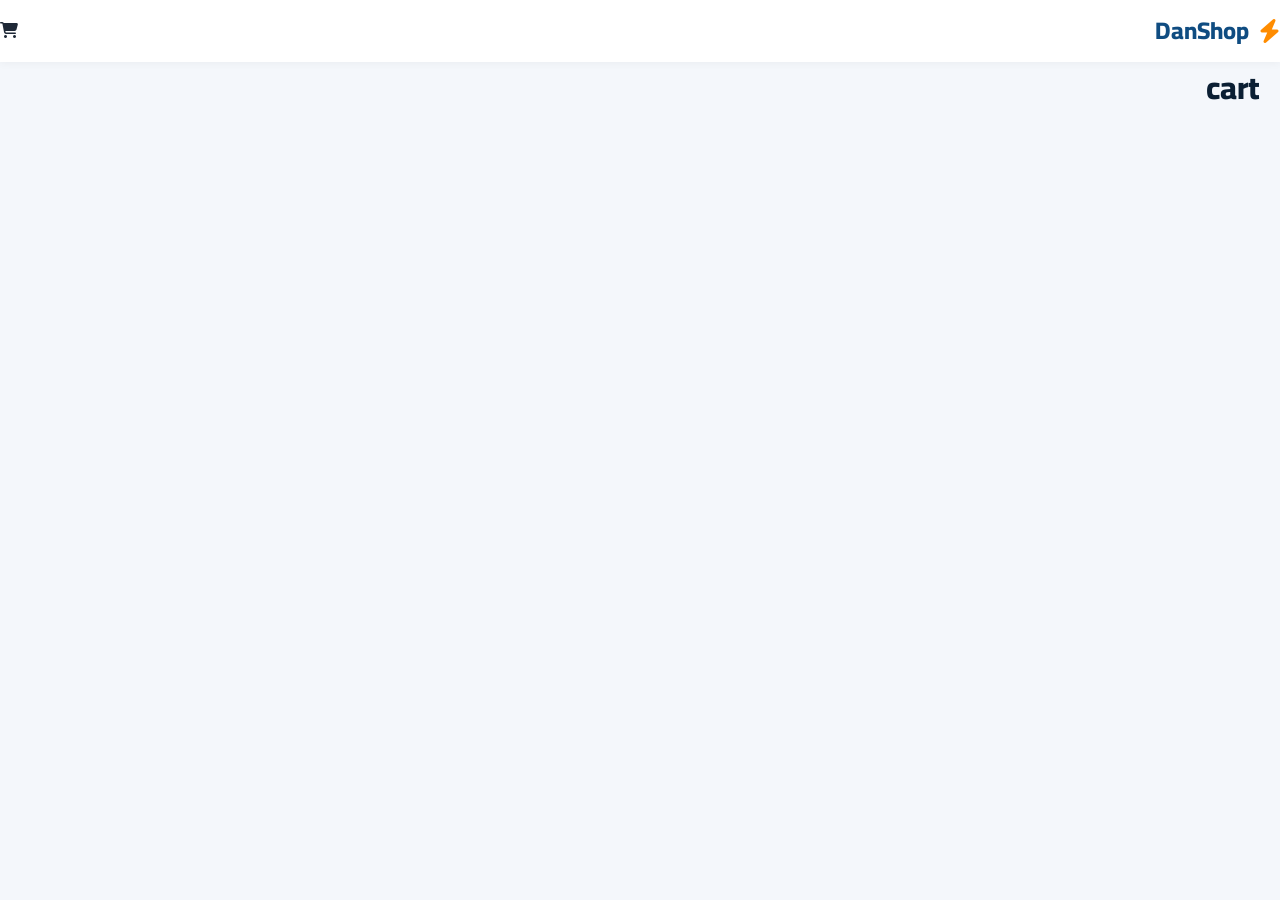
<file: cart.html>
<!DOCTYPE html>
<html lang="ar" dir="rtl">

<head>
    <meta charset="UTF-8">
    <meta name="viewport" content="width=device-width, initial-scale=1">
    <title>DanShop - السلة</title>
    <link href="https://fonts.googleapis.com/css2?family=Cairo:wght@400;600;700;800&display=swap" rel="stylesheet">
    <link rel="stylesheet" href="https://cdnjs.cloudflare.com/ajax/libs/font-awesome/6.5.2/css/all.min.css">
    <link rel="stylesheet" href="style.css">
</head>

<body>
    <header class="site-header">
        <div class="container navbar">
            <a href="index.html" class="logo"><i class="fa-solid fa-bolt" style="color:var(--accent)"></i> DanShop</a>
            <div class="nav-actions">
                <a href="cart.html" class="cart-btn"><i class="fa-solid fa-cart-shopping"></i><span class="cart-badge" id="cartBadge" style="display:none;">0</span></a>
            </div>
        </div>
    </header>
    <main class="site-main container" style="padding-top:40px;">
        <h2 class="page-title" data-i18n="cart">السلة</h2>
        <div id="cart-container"></div>
    </main>
    <script src="data.js"></script>
    <script src="main.js"></script>
</body>

</html>
</file>
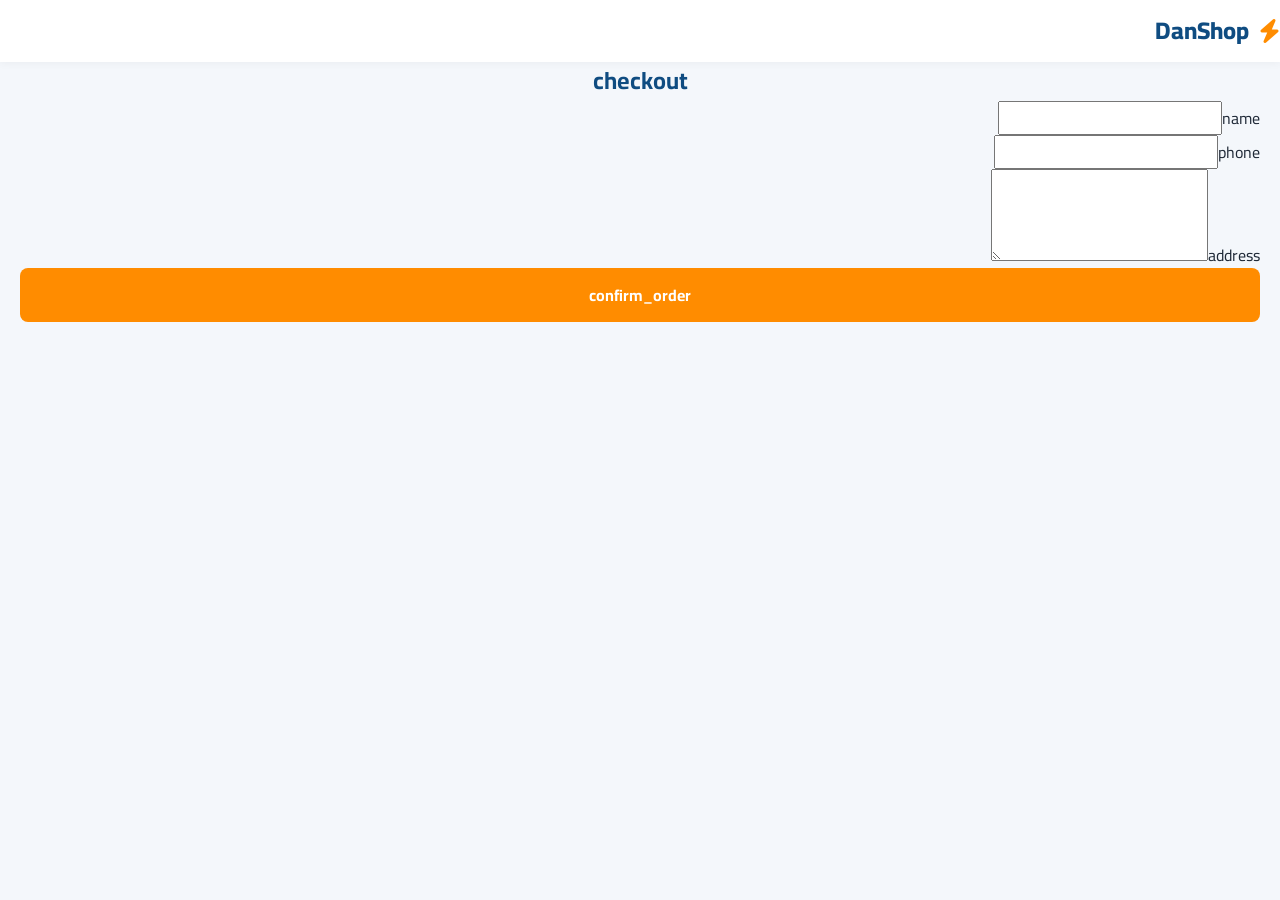
<file: checkout.html>
<!DOCTYPE html>
<html lang="ar" dir="rtl">

<head>
    <meta charset="UTF-8">
    <meta name="viewport" content="width=device-width, initial-scale=1">
    <title>DanShop - إتمام الطلب</title>
    <link href="https://fonts.googleapis.com/css2?family=Cairo:wght@400;600;700;800&display=swap" rel="stylesheet">
    <link rel="stylesheet" href="https://cdnjs.cloudflare.com/ajax/libs/font-awesome/6.5.2/css/all.min.css">
    <link rel="stylesheet" href="style.css">
</head>

<body>
    <header class="site-header">
        <div class="container navbar">
            <a href="index.html" class="logo"><i class="fa-solid fa-bolt" style="color:var(--accent)"></i> DanShop</a>
        </div>
    </header>
    <main class="site-main container" style="padding-top:40px;">
        <div class="card-form">
            <h2 style="text-align:center; margin-bottom:20px; color:var(--primary);" data-i18n="checkout">إتمام الطلب</h2>
            <form onsubmit="processCheckout(event)">
                <div class="form-group"><label data-i18n="name">الاسم</label><input type="text" required></div>
                <div class="form-group"><label data-i18n="phone">رقم الهاتف</label><input type="tel" required></div>
                <div class="form-group"><label data-i18n="address">العنوان</label><textarea required rows="3"></textarea></div>
                <button type="submit" class="btn btn-accent btn-block" data-i18n="confirm_order">تأكيد الطلب</button>
            </form>
        </div>
    </main>
    <script src="data.js"></script>
    <script src="main.js"></script>
</body>

</html>
</file>
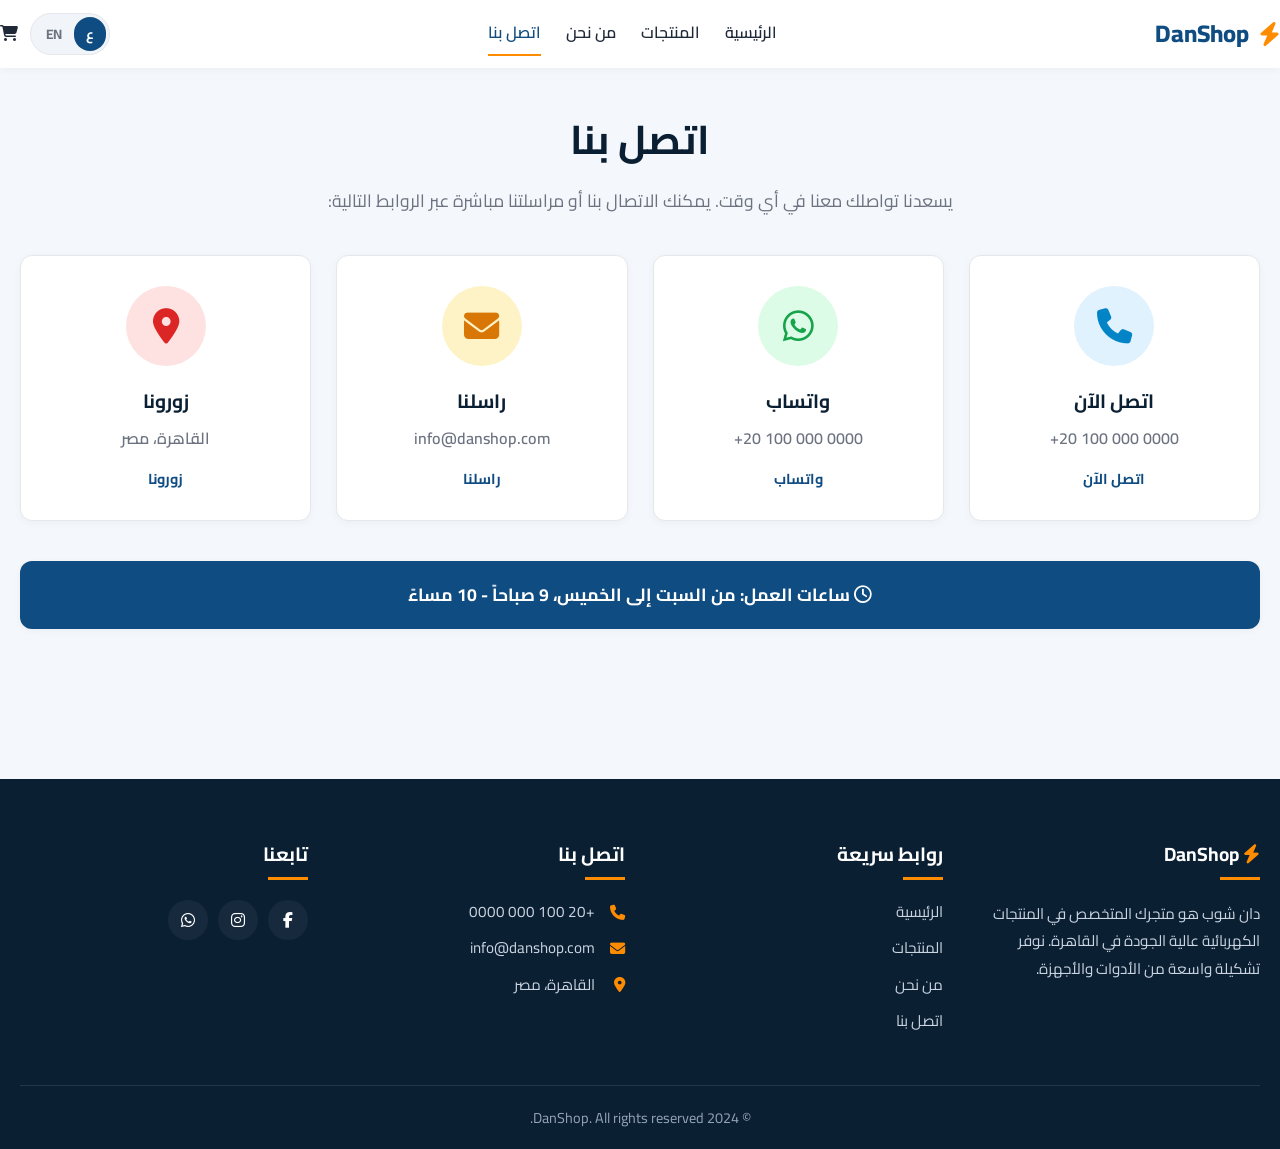
<file: contact.html>
<!DOCTYPE html>
<html lang="ar" dir="rtl">

<head>
    <meta charset="UTF-8">
    <meta name="viewport" content="width=device-width, initial-scale=1">
    <title>DanShop - اتصل بنا</title>
    <link href="https://fonts.googleapis.com/css2?family=Cairo:wght@400;600;700;800&display=swap" rel="stylesheet">
    <link rel="stylesheet" href="https://cdnjs.cloudflare.com/ajax/libs/font-awesome/6.5.2/css/all.min.css">
    <link rel="stylesheet" href="style.css">
    <style>
        @media (max-width: 900px) {
            .navbar {
                flex-wrap: wrap !important;
                padding: 10px 0 !important;
                gap: 10px !important;
            }
            .logo {
                font-size: 1.3rem !important;
            }
            .nav-actions {
                margin-inline-start: auto !important;
                gap: 10px !important;
            }
            .lang-switch {
                display: none !important;
            }
            .menu-toggle {
                display: block !important;
            }
            .nav-links {
                z-index: 99999 !important;
            }
            .mobile-overlay {
                z-index: 99998 !important;
            }
            .site-header {
                z-index: 100000 !important;
            }
        }
        
        .contact-page-header {
            text-align: center !important;
            margin-top: 40px !important;
            margin-bottom: 40px !important;
        }
        
        .contact-page-header h1 {
            font-size: clamp(2rem, 5vw, 2.5rem) !important;
            color: var(--text-dark) !important;
            margin-bottom: 15px !important;
        }
        
        .contact-page-header p {
            color: var(--text-muted) !important;
            font-size: 1.1rem !important;
            max-width: 700px !important;
            margin: 0 auto !important;
        }
        
        .contact-grid-new {
            display: grid !important;
            grid-template-columns: repeat(auto-fit, minmax(280px, 1fr)) !important;
            gap: 25px !important;
            margin-bottom: 40px !important;
        }
        
        .contact-card {
            background: white !important;
            padding: 30px !important;
            border-radius: var(--radius) !important;
            box-shadow: var(--shadow-sm) !important;
            text-align: center !important;
            border: 1px solid var(--border) !important;
            transition: 0.3s !important;
            text-decoration: none !important;
            display: flex !important;
            flex-direction: column !important;
            align-items: center !important;
        }
        
        .contact-card:hover {
            transform: translateY(-5px) !important;
            box-shadow: var(--shadow-md) !important;
            border-color: var(--primary) !important;
        }
        
        .contact-card .icon-circle {
            width: 80px !important;
            height: 80px !important;
            border-radius: 50% !important;
            display: grid !important;
            place-items: center !important;
            font-size: 2.2rem !important;
            margin-bottom: 20px !important;
        }
        
        .contact-card h3 {
            color: var(--text-dark) !important;
            margin-bottom: 10px !important;
            font-size: 1.2rem !important;
        }
        
        .contact-card p {
            color: var(--text-muted) !important;
            font-size: 1rem !important;
            font-weight: 600 !important;
            direction: ltr !important;
        }
        
        .contact-card span {
            margin-top: 15px !important;
            color: var(--primary) !important;
            font-weight: 700 !important;
            font-size: 0.9rem !important;
        }
        
        .bg-phone {
            background: #e0f2fe !important;
            color: #0284c7 !important;
        }
        
        .bg-wa {
            background: #dcfce7 !important;
            color: #16a34a !important;
        }
        
        .bg-mail {
            background: #fef3c7 !important;
            color: #d97706 !important;
        }
        
        .bg-loc {
            background: #fee2e2 !important;
            color: #dc2626 !important;
        }
        
        .working-hours {
            background: var(--primary) !important;
            color: white !important;
            padding: 20px !important;
            border-radius: var(--radius) !important;
            text-align: center !important;
            font-weight: 700 !important;
            font-size: 1.1rem !important;
            box-shadow: var(--shadow-sm) !important;
            margin-bottom: 40px !important;
        }
        /* الفوتر الجديد */
        
        .my-footer {
            background: #0b1f33 !important;
            color: #cbd5e1 !important;
            padding: 60px 0 20px !important;
            margin-top: 60px !important;
            position: relative !important;
            z-index: 1 !important;
        }
        
        .my-footer-grid {
            display: grid !important;
            grid-template-columns: repeat(auto-fit, minmax(220px, 1fr)) !important;
            gap: 30px !important;
            margin-bottom: 40px !important;
        }
        
        .my-footer-col h4 {
            color: #ffffff !important;
            font-size: 1.2rem !important;
            margin-bottom: 20px !important;
            position: relative !important;
            padding-bottom: 10px !important;
        }
        
        .my-footer-col h4::after {
            content: '' !important;
            position: absolute !important;
            bottom: 0 !important;
            right: 0 !important;
            width: 40px !important;
            height: 3px !important;
            background: var(--accent) !important;
        }
        
        [dir="ltr"] .my-footer-col h4::after {
            right: auto !important;
            left: 0 !important;
        }
        
        .my-footer-col p {
            line-height: 1.8 !important;
            font-size: 0.95rem !important;
        }
        
        .my-footer-col ul {
            list-style: none !important;
            padding: 0 !important;
        }
        
        .my-footer-col ul li {
            margin-bottom: 12px !important;
            font-size: 0.95rem !important;
        }
        
        .my-footer-col ul li a {
            color: #cbd5e1 !important;
            transition: 0.3s !important;
        }
        
        .my-footer-col ul li a:hover {
            color: var(--accent) !important;
            padding-right: 5px !important;
        }
        
        [dir="ltr"] .my-footer-col ul li a:hover {
            padding-right: 0 !important;
            padding-left: 5px !important;
        }
        
        .my-footer-contact li {
            display: flex !important;
            align-items: center !important;
            gap: 10px !important;
        }
        
        .my-footer-contact i {
            color: var(--accent) !important;
            width: 20px !important;
        }
        
        .my-socials {
            display: flex !important;
            gap: 10px !important;
        }
        
        .my-socials a {
            width: 40px !important;
            height: 40px !important;
            background: rgba(255, 255, 255, 0.05) !important;
            border-radius: 50% !important;
            display: grid !important;
            place-items: center !important;
            color: #fff !important;
            transition: 0.3s !important;
        }
        
        .my-socials a:hover {
            background: var(--accent) !important;
            transform: translateY(-3px) !important;
        }
        
        .my-footer-bottom {
            text-align: center !important;
            padding-top: 20px !important;
            border-top: 1px solid rgba(255, 255, 255, 0.1) !important;
            font-size: 0.9rem !important;
            color: #94a3b8 !important;
        }
        
        @media (max-width: 480px) {
            .my-footer-col h4::after {
                right: 50% !important;
                transform: translateX(50%) !important;
            }
            [dir="ltr"] .my-footer-col h4::after {
                left: 50% !important;
                transform: translateX(-50%) !important;
            }
            .my-footer-col {
                text-align: center !important;
            }
            .my-socials,
            .my-footer-contact li {
                justify-content: center !important;
            }
        }
    </style>
</head>

<body>
    <div class="mobile-overlay" id="mobile-overlay" onclick="toggleMenu()"></div>
    <header class="site-header">
        <div class="container navbar">
            <a href="index.html" class="logo"><i class="fa-solid fa-bolt" style="color:var(--accent)"></i> DanShop</a>
            <nav class="nav-links" id="navLinks">
                <a href="index.html" data-i18n="home">الرئيسية</a>
                <a href="products.html" data-i18n="products">المنتجات</a>
                <a href="about.html" data-i18n="about">من نحن</a>
                <a href="contact.html" class="active" data-i18n="contact">اتصل بنا</a>
            </nav>
            <div class="nav-actions">
                <div class="lang-switch">
                    <button onclick="toggleLang('ar')" class="active" id="btn-ar">ع</button>
                    <button onclick="toggleLang('en')" id="btn-en">EN</button>
                </div>
                <a href="cart.html" class="cart-btn"><i class="fa-solid fa-cart-shopping"></i><span class="cart-badge" id="cartBadge" style="display:none;">0</span></a>
                <button class="menu-toggle" onclick="toggleMenu()"><i class="fa-solid fa-bars"></i></button>
            </div>
        </div>
    </header>

    <main class="site-main container">
        <div class="contact-page-header">
            <h1 data-i18n="contact">اتصل بنا</h1>
            <p data-i18n="contact_sub">يسعدنا تواصلك معنا في أي وقت. يمكنك الاتصال بنا أو مراسلتنا مباشرة عبر الروابط التالية:</p>
        </div>

        <div class="contact-grid-new">
            <a href="tel:+201000000000" class="contact-card">
                <div class="icon-circle bg-phone"><i class="fa-solid fa-phone"></i></div>
                <h3 data-i18n="call_now">اتصل الآن</h3>
                <p>+20 100 000 0000</p>
                <span data-i18n="call_now">اتصل الآن <i class="fa-solid fa-arrow-left"></i></span>
            </a>
            <a href="https://wa.me/201000000000" target="_blank" class="contact-card">
                <div class="icon-circle bg-wa"><i class="fa-brands fa-whatsapp"></i></div>
                <h3 data-i18n="whatsapp">واتساب</h3>
                <p>+20 100 000 0000</p>
                <span data-i18n="whatsapp">راسلنا <i class="fa-solid fa-arrow-left"></i></span>
            </a>
            <a href="mailto:info@danshop.com" class="contact-card">
                <div class="icon-circle bg-mail"><i class="fa-solid fa-envelope"></i></div>
                <h3 data-i18n="email_us">راسلنا</h3>
                <p>info@danshop.com</p>
                <span data-i18n="email_us">أرسل إيميل <i class="fa-solid fa-arrow-left"></i></span>
            </a>
            <a href="#" class="contact-card" onclick="alert('سيتم فتح خرائط جوجل قريباً'); return false;">
                <div class="icon-circle bg-loc"><i class="fa-solid fa-location-dot"></i></div>
                <h3 data-i18n="visit_us">زورونا</h3>
                <p data-i18n="our_location">القاهرة، مصر</p>
                <span data-i18n="visit_us">عرض الخريطة <i class="fa-solid fa-arrow-left"></i></span>
            </a>
        </div>

        <div class="working-hours">
            <i class="fa-regular fa-clock"></i> <span data-i18n="working_hours">ساعات العمل: من السبت إلى الخميس، 9 صباحاً - 10 مساءً</span>
        </div>
    </main>

    <footer class="my-footer">
        <div class="container">
            <div class="my-footer-grid">
                <div class="my-footer-col">
                    <h4><i class="fa-solid fa-bolt" style="color:var(--accent)"></i> DanShop</h4>
                    <p data-i18n="about_text"></p>
                </div>
                <div class="my-footer-col">
                    <h4 data-i18n="quick_links">روابط سريعة</h4>
                    <ul>
                        <li><a href="index.html" data-i18n="home">الرئيسية</a></li>
                        <li><a href="products.html" data-i18n="products">المنتجات</a></li>
                        <li><a href="about.html" data-i18n="about">من نحن</a></li>
                        <li><a href="contact.html" data-i18n="contact">اتصل بنا</a></li>
                    </ul>
                </div>
                <div class="my-footer-col">
                    <h4 data-i18n="contact">اتصل بنا</h4>
                    <ul class="my-footer-contact">
                        <li><i class="fa-solid fa-phone"></i> +20 100 000 0000</li>
                        <li><i class="fa-solid fa-envelope"></i> info@danshop.com</li>
                        <li><i class="fa-solid fa-location-dot"></i> <span data-i18n="our_location">القاهرة، مصر</span></li>
                    </ul>
                </div>
                <div class="my-footer-col">
                    <h4 data-i18n="follow_us">تابعنا</h4>
                    <div class="my-socials">
                        <a href="#"><i class="fa-brands fa-facebook-f"></i></a>
                        <a href="#"><i class="fa-brands fa-instagram"></i></a>
                        <a href="#"><i class="fa-brands fa-whatsapp"></i></a>
                    </div>
                </div>
            </div>
            <div class="my-footer-bottom">
                &copy; 2024 DanShop. All rights reserved.
            </div>
        </div>
    </footer>

    <script src="data.js"></script>
    <script src="main.js"></script>
</body>

</html>
</file>
<file: style.css>
/* =========================================
   DanShop - Master Stylesheet (Ultimate Fix)
   ========================================= */

:root {
    --primary: #0f4c81;
    --primary-dark: #0a3a63;
    --accent: #ff8c00;
    --accent-hover: #e67e00;
    --bg: #f4f7fb;
    --bg-white: #ffffff;
    --text-dark: #0b1f33;
    --text-main: #1f2937;
    --text-muted: #6b7280;
    --border: #e5e7eb;
    --radius: 12px;
    --font: 'Cairo', sans-serif;
    --shadow-sm: 0 2px 8px rgba(0, 0, 0, 0.04);
    --shadow-md: 0 8px 24px rgba(0, 0, 0, 0.08);
}

* {
    box-sizing: border-box !important;
    margin: 0 !important;
    padding: 0 !important;
}

body {
    font-family: var(--font) !important;
    background: var(--bg) !important;
    color: var(--text-main) !important;
    line-height: 1.6 !important;
    display: flex !important;
    flex-direction: column !important;
    min-height: 100vh !important;
}

img {
    max-width: 100% !important;
    height: auto !important;
    display: block !important;
    object-fit: cover !important;
}

a {
    text-decoration: none !important;
    color: inherit !important;
    transition: 0.2s !important;
}

button,
input,
select,
textarea {
    font-family: inherit !important;
    font-size: inherit !important;
}

.container {
    width: 100% !important;
    max-width: 1280px !important;
    margin: 0 auto !important;
    padding: 0 20px !important;
}

.site-main {
    flex: 1 !important;
    padding-bottom: 50px !important;
}


/* Header (Relative, so it scrolls away) */

.site-header {
    background: var(--bg-white) !important;
    box-shadow: var(--shadow-sm) !important;
    position: relative !important;
    z-index: 1000 !important;
}

.topbar {
    background: var(--text-dark) !important;
    color: #cbd5e1 !important;
    font-size: 0.85rem !important;
    padding: 8px 0 !important;
}

.topbar-inner {
    display: flex !important;
    justify-content: space-between !important;
    align-items: center !important;
    flex-wrap: wrap !important;
    gap: 10px !important;
}

.topbar i {
    color: var(--accent) !important;
    margin-left: 5px !important;
}

.navbar {
    display: flex !important;
    align-items: center !important;
    justify-content: space-between !important;
    padding: 12px 0 !important;
    gap: 15px !important;
    position: relative !important;
}

.logo {
    display: flex !important;
    align-items: center !important;
    gap: 10px !important;
    font-weight: 800 !important;
    font-size: 1.5rem !important;
    color: var(--primary) !important;
    flex-shrink: 0 !important;
}

.nav-links {
    display: flex !important;
    gap: 25px !important;
    align-items: center !important;
}

.nav-links a {
    font-weight: 600 !important;
    color: var(--text-main) !important;
    padding: 8px 0 !important;
    border-bottom: 2px solid transparent !important;
}

.nav-links a:hover,
.nav-links a.active {
    color: var(--primary) !important;
    border-bottom-color: var(--accent) !important;
}

.nav-actions {
    display: flex !important;
    align-items: center !important;
    gap: 12px !important;
    flex-shrink: 0 !important;
}

.lang-switch {
    display: flex !important;
    background: #f1f5f9 !important;
    border-radius: 30px !important;
    padding: 3px !important;
    border: 1px solid var(--border) !important;
}

.lang-switch button {
    background: none !important;
    border: none !important;
    padding: 4px 12px !important;
    border-radius: 30px !important;
    font-weight: 700 !important;
    font-size: 0.85rem !important;
    color: var(--text-muted) !important;
    cursor: pointer !important;
}

.lang-switch button.active {
    background: var(--primary) !important;
    color: white !important;
}

.menu-toggle {
    display: none !important;
    background: none !important;
    border: none !important;
    font-size: 1.5rem !important;
    color: var(--primary) !important;
    cursor: pointer !important;
    padding: 5px !important;
}


/* Dropdown Menu for Mobile (Fixes overlap) */

@media (max-width: 900px) {
    .navbar {
        flex-wrap: wrap !important;
        padding: 10px 0 !important;
        gap: 10px !important;
    }
    .menu-toggle {
        display: block !important;
    }
    .lang-switch {
        display: none !important;
    }
    .nav-links {
        position: absolute !important;
        top: 100% !important;
        left: 0 !important;
        width: 100% !important;
        height: auto !important;
        background: white !important;
        flex-direction: column !important;
        padding: 20px !important;
        transform: translateY(-150%) !important;
        /* Hidden by default */
        transition: transform 0.3s ease !important;
        z-index: 99999 !important;
        box-shadow: 0 10px 15px rgba(0, 0, 0, 0.1) !important;
        border-bottom: 3px solid var(--accent) !important;
        gap: 15px !important;
        align-items: flex-start !important;
    }
    [dir="rtl"] .nav-links {
        left: 0 !important;
        right: auto !important;
    }
    .nav-links.open {
        transform: translateY(0) !important;
    }
}


/* Buttons */

.btn {
    display: inline-flex !important;
    align-items: center !important;
    justify-content: center !important;
    gap: 8px !important;
    padding: 12px 24px !important;
    border-radius: 8px !important;
    font-weight: 700 !important;
    border: none !important;
    cursor: pointer !important;
    transition: 0.2s !important;
    font-family: inherit !important;
}

.btn-primary {
    background: var(--primary) !important;
    color: white !important;
}

.btn-primary:hover {
    background: var(--primary-dark) !important;
    transform: translateY(-2px) !important;
}

.btn-accent {
    background: var(--accent) !important;
    color: white !important;
}

.btn-accent:hover {
    background: var(--accent-hover) !important;
    transform: translateY(-2px) !important;
}

.btn-block {
    width: 100% !important;
}


/* Products */

.page-title {
    font-size: clamp(1.5rem, 4vw, 2rem) !important;
    font-weight: 800 !important;
    margin-bottom: 25px !important;
    color: var(--text-dark) !important;
}

.products-grid {
    display: flex !important;
    flex-wrap: wrap !important;
    gap: 25px !important;
}

.product-card {
    background: white !important;
    border-radius: var(--radius) !important;
    overflow: hidden !important;
    box-shadow: var(--shadow-sm) !important;
    display: flex !important;
    flex-direction: column !important;
    flex: 1 1 calc(25% - 25px) !important;
    max-width: calc(25% - 25px) !important;
    border: 1px solid var(--border) !important;
    position: relative !important;
    transition: 0.3s !important;
}

.product-card:hover {
    transform: translateY(-5px) !important;
    box-shadow: var(--shadow-md) !important;
}

.product-image {
    aspect-ratio: 1/1 !important;
    background: #fff !important;
    padding: 15px !important;
    display: block !important;
}

.product-image img {
    width: 100% !important;
    height: 100% !important;
    object-fit: contain !important;
}

.badge-sale {
    position: absolute !important;
    top: 12px !important;
    right: 12px !important;
    background: #dc2626 !important;
    color: white !important;
    padding: 4px 10px !important;
    border-radius: 20px !important;
    font-size: 0.75rem !important;
    font-weight: 800 !important;
}

.product-body {
    padding: 15px !important;
    display: flex !important;
    flex-direction: column !important;
    gap: 10px !important;
    flex: 1 !important;
}

.product-title {
    font-size: clamp(0.9rem, 2vw, 1rem) !important;
    font-weight: 700 !important;
    min-height: 44px !important;
}

.product-price {
    display: flex !important;
    align-items: center !important;
    gap: 10px !important;
    margin-top: auto !important;
}

.price-now {
    color: var(--primary) !important;
    font-weight: 800 !important;
    font-size: 1.2rem !important;
}

.price-old {
    color: var(--text-muted) !important;
    text-decoration: line-through !important;
    font-size: 0.9rem !important;
}


/* Filters */

.filter-bar {
    background: white !important;
    padding: 20px !important;
    border-radius: var(--radius) !important;
    box-shadow: var(--shadow-sm) !important;
    margin-bottom: 30px !important;
    display: flex !important;
    flex-wrap: wrap !important;
    gap: 15px !important;
    align-items: flex-end !important;
}

.filter-group {
    flex: 1 !important;
    min-width: 200px !important;
}

.filter-group label {
    display: block !important;
    font-size: 0.85rem !important;
    font-weight: 700 !important;
    margin-bottom: 8px !important;
}

.filter-group input,
.filter-group select {
    width: 100% !important;
    padding: 12px 15px !important;
    border: 1px solid var(--border) !important;
    border-radius: 8px !important;
    outline: none !important;
    font-family: inherit !important;
}


/* Product Details */

.product-detail {
    display: grid !important;
    grid-template-columns: 1fr 1fr !important;
    gap: 40px !important;
    background: white !important;
    padding: 30px !important;
    border-radius: var(--radius) !important;
    box-shadow: var(--shadow-sm) !important;
}

.main-image {
    width: 100% !important;
    aspect-ratio: 1/1 !important;
    border: 1px solid var(--border) !important;
    display: flex !important;
    align-items: center !important;
    justify-content: center !important;
    border-radius: var(--radius) !important;
}

.main-image img {
    max-width: 100% !important;
    max-height: 100% !important;
    object-fit: contain !important;
}

.thumbnails-bar {
    display: flex !important;
    gap: 10px !important;
    margin-top: 15px !important;
    overflow-x: auto !important;
}

.thumbnails-bar img {
    width: 70px !important;
    height: 70px !important;
    object-fit: cover !important;
    border-radius: 8px !important;
    cursor: pointer !important;
    border: 2px solid transparent !important;
    opacity: 0.6 !important;
}

.thumbnails-bar img.active {
    border-color: var(--primary) !important;
    opacity: 1 !important;
}

.pd-info h1 {
    font-size: clamp(1.5rem, 4vw, 2rem) !important;
    margin-bottom: 15px !important;
    color: var(--text-dark) !important;
}

.pd-price {
    font-size: 1.8rem !important;
    color: var(--primary) !important;
    font-weight: 800 !important;
    margin-bottom: 20px !important;
}

.pd-desc {
    margin-bottom: 30px !important;
    color: var(--text-muted) !important;
    line-height: 1.8 !important;
}


/* Responsive Grid */

@media (max-width: 1024px) {
    .product-card {
        flex: 1 1 calc(33.333% - 25px) !important;
        max-width: calc(33.333% - 25px) !important;
    }
}

@media (max-width: 900px) {
    .product-card {
        flex: 1 1 calc(50% - 25px) !important;
        max-width: calc(50% - 25px) !important;
    }
    .product-detail {
        grid-template-columns: 1fr !important;
    }
}

@media (max-width: 600px) {
    .product-card {
        flex: 1 1 100% !important;
        max-width: 100% !important;
    }
}
</file>
